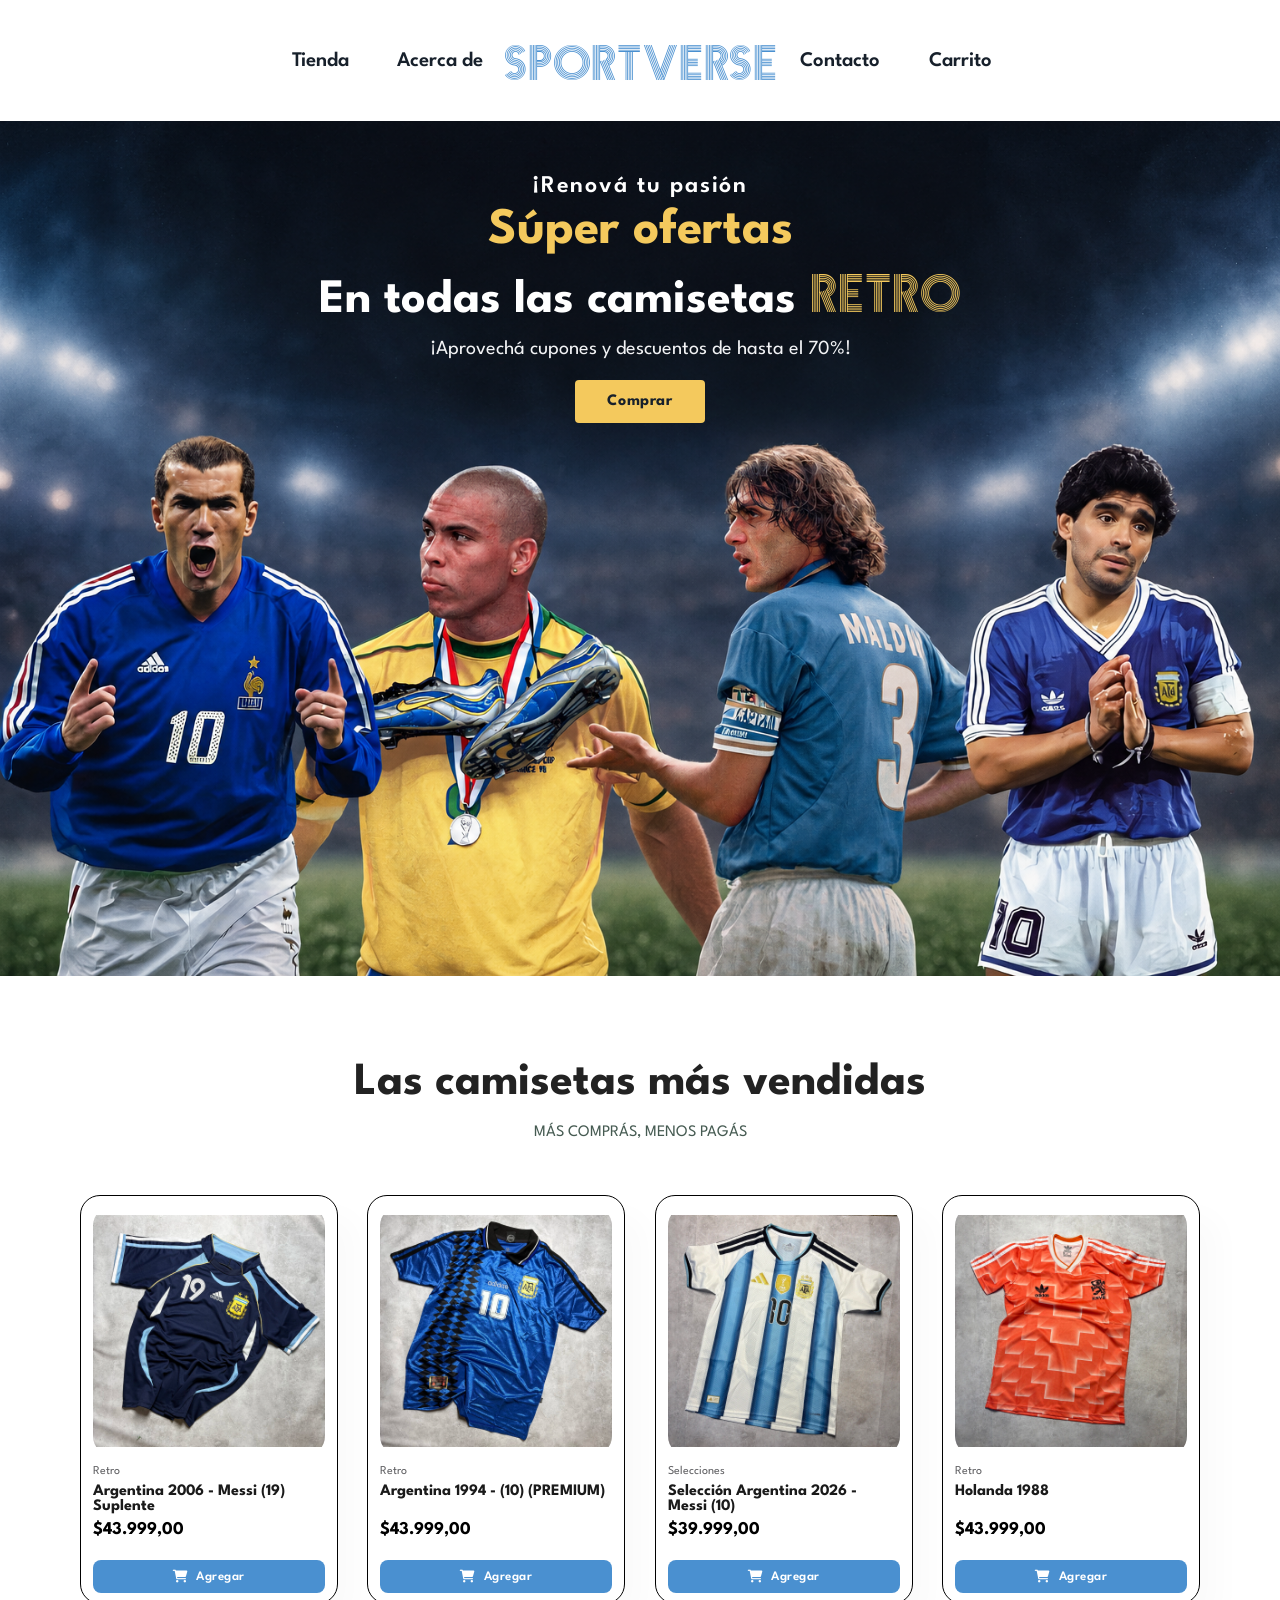
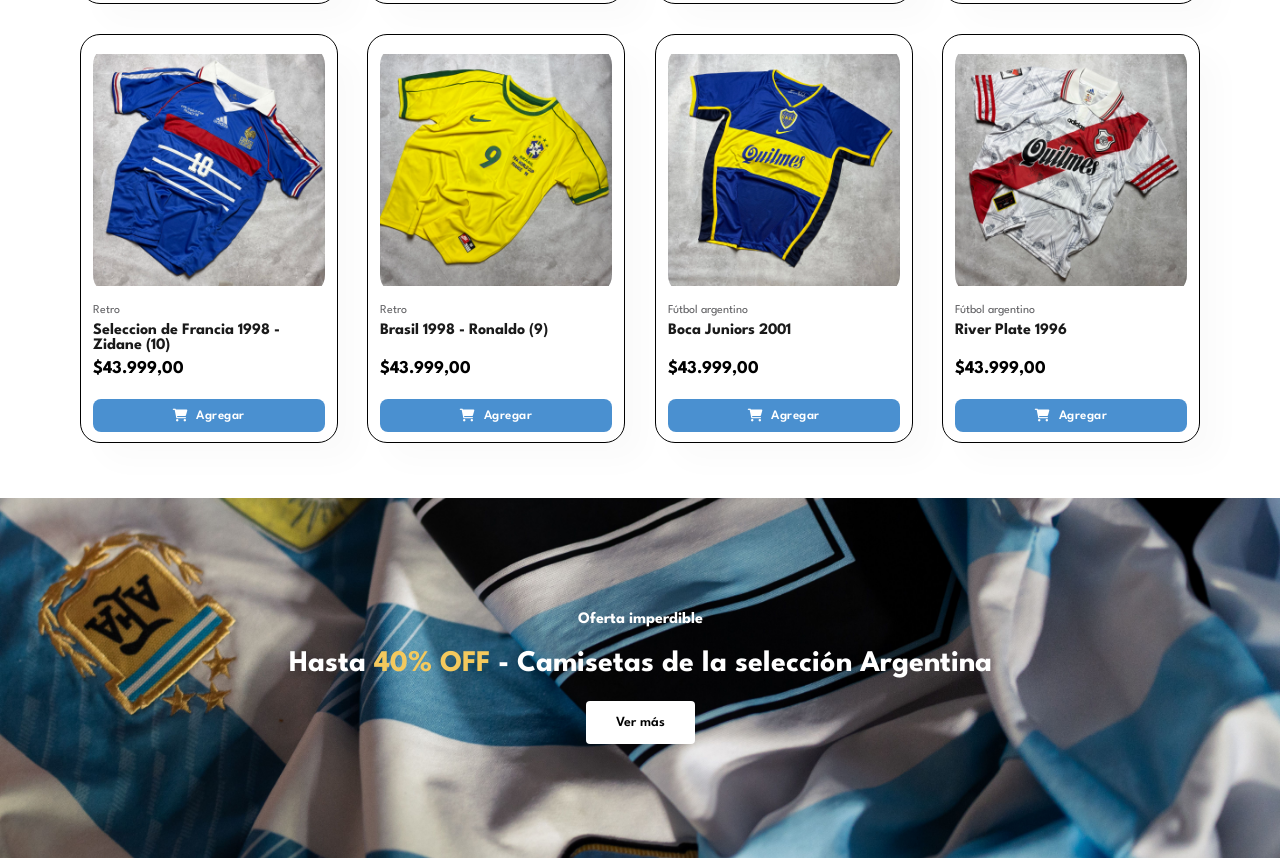
<file: index.html>
<!DOCTYPE html>
<html lang="en">
<head>
    <meta charset="UTF-8">
    <meta name="viewport" content="width=device-width, initial-scale=1.0">
    <title>SportVerse</title>
    <link rel="stylesheet" href="https://cdnjs.cloudflare.com/ajax/libs/font-awesome/6.0.0-beta3/css/all.min.css">
    <link rel="stylesheet" href="styles.css">
</head>
<body>

    <header class="header">
            <a href="index.html" class="brand brand-mobile">SportVerse</a>
            <div class="nav-wrap">
                <ul class="navbar">
                    <li><a href="/pages/tienda.html">Tienda</a></li>
                    <li><a href="/pages/acercaDe.html">Acerca de</a></li>
                    <li class="brand-item"><a href="index.html" class="brand">SportVerse</a></li>
                    <li><a href="/pages/contacto.html">Contacto</a></li>
                    <li><a href="/pages/carrito.html">Carrito</a></li>
                </ul>
            </div>
            <div class="mobile">
                <a href="pages/carrito.html">
                    <i class="fa-solid fa-cart-shopping"></i>
                </a>
                <i class="fa-solid fa-bars" style="color: rgb(0, 0, 0);"></i>
            </div>
    </header>


    <main>
        <!-- ========= HERO ========= -->
        <section class="hero">
            <div class="hero-content">
                <h4>¡Renová tu pasión</h4>
                <h2>Súper ofertas</h2>
                <h1>En todas las camisetas <span class="hero-retro">RETRO</span></h1>
                <p>¡Aprovechá cupones y descuentos de hasta el 70%!</p>
                <button>Comprar</button>
            </div>
        </section>

        <!-- ========= PRODUCTOS =========-->
         <section class="section-productos section-p1">
            <h2>Las camisetas más vendidas</h2>
            <p>MÁS COMPRÁS, MENOS PAGÁS</p>
            <div class="productos-container">

                <div class="producto">
                    <img src="img/productos/CamisetaRetroMessi.webp" alt="Messi2006">
                    <div class="producto-descripcion">
                        <span>Retro</span>
                        <h5>Argentina 2006 - Messi (19) Suplente</h5>
                        <h4>$43.999,00</h4>
                    </div>
                    <a class="carrito" href="#">
                        <i class="fa-solid fa-cart-shopping"></i> Agregar
                    </a>
                </div>

                <div class="producto">
                    <img src="img/productos/CamisetaRetroMaradona.webp" alt="Camiseta Retro Maradona">
                    <div class="producto-descripcion">
                        <span>Retro</span>
                        <h5>Argentina 1994 - (10) (PREMIUM)</h5>
                        <h4>$43.999,00</h4>
                    </div>
                    <a class="carrito" href="#">
                        <i class="fa-solid fa-cart-shopping"></i> Agregar
                    </a>
                </div>

                <div class="producto">
                    <img src="img/productos/CamisetaMessi2026.webp" alt="Camiseta Messi 2026">
                    <div class="producto-descripcion">
                        <span>Selecciones</span>
                        <h5>Selección Argentina 2026 - Messi (10)</h5>
                        <h4>$39.999,00</h4>
                    </div>
                    <a class="carrito" href="#">
                        <i class="fa-solid fa-cart-shopping"></i> Agregar
                    </a>
                </div>

                <div class="producto">
                    <img src="img/productos/CamisetaHolandaRetro.webp" alt="Holanda retro">
                    <div class="producto-descripcion">
                        <span>Retro</span>
                        <h5>Holanda 1988</h5>
                        <h4>$43.999,00</h4>
                    </div>
                    <a class="carrito" href="#">
                        <i class="fa-solid fa-cart-shopping"></i> Agregar
                    </a>
                </div>

                <div class="producto">
                    <img src="img/productos/CamisetaFranciaRetro.webp" alt="Francia Retro">
                    <div class="producto-descripcion">
                        <span>Retro</span>
                        <h5>Seleccion de Francia 1998 - Zidane (10)</h5>
                        <h4>$43.999,00</h4>
                    </div>
                    <a class="carrito" href="#">
                        <i class="fa-solid fa-cart-shopping"></i> Agregar
                    </a>
                </div>

                <div class="producto">
                    <img src="img/productos/CamisetaBrasilRetro.webp" alt="Brasil Retro">
                    <div class="producto-descripcion">
                        <span>Retro</span>
                        <h5>Brasil 1998 - Ronaldo (9)</h5>
                        <h4>$43.999,00</h4>
                    </div>
                    <a class="carrito" href="#">
                        <i class="fa-solid fa-cart-shopping"></i> Agregar
                    </a>
                </div>

                <div class="producto">
                    <img src="img/productos/BocaJuniorsRetro.webp" alt="Boca Juniors Retro">
                    <div class="producto-descripcion">
                        <span>Fútbol argentino</span>
                        <h5>Boca Juniors 2001</h5>
                        <h4>$43.999,00</h4>
                    </div>
                    <a class="carrito" href="#">
                        <i class="fa-solid fa-cart-shopping"></i> Agregar
                    </a>
                </div>

                <div class="producto">
                    <img src="img/productos/RiverRetro.webp" alt="River Retro">
                    <div class="producto-descripcion">
                        <span>Fútbol argentino</span>
                        <h5>River Plate 1996</h5>
                        <h4>$43.999,00</h4>
                    </div>
                    <a class="carrito" href="#">
                        <i class="fa-solid fa-cart-shopping"></i> Agregar
                    </a>
                </div>

            </div>
        </section>

        <!-- ========= BANNER ========= -->
        <section class="banner">
            <h4>Oferta imperdible</h4>
            <h2>Hasta <span>40% OFF</span> - Camisetas de la selección Argentina</h2>
            <button>Ver más</button>
        </section>
    </main>

</body>
</html>
</file>
<file: styles.css>
@import url('https://fonts.googleapis.com/css2?family=League+Spartan:wght@100..900&display=swap');

/* Fuente para la palabra RETRO en Hero */
@font-face {
    font-family: "Prisma";
    src: url("prisma/Prisma.ttf") format("truetype");
    font-display: swap;
}

* {
    margin: 0;
    padding: 0;
    box-sizing: border-box;
    font-family: "League Spartan", sans-serif;
}

/* Tipografía base */
h1 {
    font-size: 50px;
    line-height: 64px;
    color: #222;
}

h2 {
    font-size: 46px;
    line-height: 54px;
    color: #222;
}

h4 {
    font-size: 20px;
    color: #222;
}

h6 {
    font-weight: 700;
    font-size: 12px;
}

p {
    font-size: 16px;
    color: #465b52;
    margin: 15px 0 20px 0;
}

body {
    width: 100%;
}

/* Clases utilitarias */
.section-p1 {
    padding: 40px 80px;
}

.section-m1 {
    margin: 40px 0;
}

/* ====== HEADER Y NAVEGACIÓN ====== */

.header {
    display: flex;
    justify-content: space-between;
    align-items: center;
    padding: 28px 80px;
    background-color: #fff;
    /* El header fijo al hacer scroll */
    z-index: 999;
    position: sticky;
    top: 0px;
    left: 0px;
}

/* El contenedor ocupa todo el ancho para centrar SportVerse */
.nav-wrap {
    width: 100%;
}

/* lista de navegacion en horizontal */

.navbar {
    display: flex;
    justify-content: center;
    align-items: center;
}

/* Items de ancho fijo y juntos: SportVerse queda justo en el medio */
.navbar li {
    list-style: none;
    flex: 0 0 120px;
    text-align: center;
}

.navbar li.brand-item {
    flex: 0 0 280px;
}

.navbar a {
    text-decoration: none;
    font-size: 1.3rem;
    font-weight: 600;
    color: #17202b;
}

.navbar a:hover {
    color: #4a90d0;
}

/* Logo en texto */
.navbar a.brand,
.brand {
    font-family: "Prisma", sans-serif;
    font-size: 2.8rem;
    font-weight: 400;
    letter-spacing: 0.04em;
    color: #4a90d0;
    text-decoration: none;
}

.navbar a.brand:hover,
.brand:hover {
    color: #17202b;
}

/* El logo de texto extra solo se ve en mobile */
.brand-mobile {
    display: none;
}

/* Botón menú desplegable solo para mobile */

.mobile {
    display: none;
    align-items: center;
}

/* Responsive menú deslizante */

@media(max-width: 799px) {
    .header {
        padding: 20px;
    }

    .nav-wrap {
        width: auto;
    }

    .brand-mobile {
        display: block;
        font-size: 2rem;
    }

    .brand-item {
        display: none;
    }

    .navbar{
        display: flex;
        flex-direction: column;
        align-items: flex-start;
        justify-content: flex-start;
        position: fixed;
        top: 0;
        right: -300px;
        height: 100vh;
        width: 300px;
        background-color: #E3E6f3;
        padding: 80px 0 0 10px;
        transition: 0.3s;
    }

    .navbar li {
        flex: none;
        text-align: left;
        padding: 0 20px;
        margin-bottom: 25px;
    }

    .mobile{
        display: flex;
        align-items: center;
    }

    .mobile i{
        color: #1a1a1a;
        font-size: 24px;
        padding-left: 20px;
    }
}

/* 
========================================================
 HERO
  Sección principal con imagen de fondo y texto destacado
======================================================== */

.hero {
    background-image: url("img/1Hero.png");
    display: flex;
    justify-content: center;
    align-items: flex-start;
    height: 95vh;
    width: 100%;
    background-size: cover;
    background-position: center 35%;
    padding: clamp(32px, 6vh, 72px) 24px 0;
    margin-bottom: 40px;
}

.hero .hero-content {
    width: min(100%, 900px);
    z-index: 1;
    text-align: center;
}

.hero .hero-content h4 {
    color: #fff;
    margin-bottom: 8px;
    font-size: clamp(18px, 2vw, 24px);
    font-weight: 600;
    letter-spacing: 0.08em;
}

.hero .hero-content h2 {
    color: #f4c95d;
    margin-bottom: 8px;
    font-size: clamp(30px, 4vw, 52px);
    line-height: 1;
}

.hero .hero-content h1 {
    color: #fff;
    margin: 0 auto 12px;
    font-size: clamp(28px, 3.8vw, 48px);
    line-height: 1.12;
}

.hero .hero-content .hero-retro {
    color: #f4c95d;
    font-family: "Prisma", sans-serif;
    font-weight: 400;
    letter-spacing: 0.04em;
}

.hero .hero-content p {
    color: #f2f3f5;
    margin: 0 auto 22px;
    font-size: clamp(16px, 1.7vw, 20px);
}

.hero .hero-content button {
    background-color: #f4c95d;
    color: #17202b;
    padding: 14px 32px;
    border-radius: 4px;
    border: none;
    cursor: pointer;
    font-size: 16px;
    font-weight: 700;
    letter-spacing: 0.04em;
}

.hero .hero-content button:hover {
    background-color: #ffda78;
    transform: translateY(-2px);
}

/* Responsive hero */
@media (max-width: 1200px) {
    .hero {
        height: 78vh;
        min-height: 520px;
        background-position: center 35%;
        padding: 32px 18px 0;
    }

    .hero .hero-content h1 {
        max-width: 500px;
    }
}

/* Sección Productos */

.section-productos {
    text-align: center;
}

/* Contenedor Flexbox de las cards */
.section-productos .productos-container {
    display: flex;
    justify-content: space-between;
    padding-top: 20px;
    flex-wrap: wrap;
}

/* Card individual de producto */
.section-productos .productos-container .producto {
    width: 23%;
    min-width: 250px;
    margin: 15px 0;
    padding: 10px 12px;
    border-radius: 20px;
    border: 1px solid #000000;
    cursor: pointer;
    box-shadow: 20px 20px 30px rgba(0, 0, 0, 0.02);
    transition: 0.8s ease;
    position: relative;
    display: flex;
    flex-direction: column;
}

.section-productos .productos-container .producto img {
    width: 100%;
    border-radius: 20px;
    height: 250px;
    object-fit: contain;
    display: block;
}

/* Descripción dentro de la card */
.section-productos .productos-container .producto .producto-descripcion {
    text-align: start;
    padding: 10px 0;
    min-height: 80px;
    display: flex;
    flex-direction: column;
    justify-content: flex-start;
    flex-grow: 1;
}

.section-productos .productos-container .producto .producto-descripcion span {
    color: #606063;
    font-size: 12px;
}

.section-productos .productos-container .producto .producto-descripcion h5 {
    padding-top: 7px;
    color: #1a1a1a;
    font-size: 16px;
}

/* Precio del producto */
.section-productos .productos-container .producto .producto-descripcion h4 {
    padding-top: 7px;
    font-size: 18px;
    font-weight: 700;
    color: #000000;
    margin-top: auto;
}

/* Botón agregar al carrito */
.section-productos .productos-container .producto .carrito {
    display: flex;
    align-items: center;
    justify-content: center;
    gap: 8px;
    width: 100%;
    padding: 10px 0;
    margin-top: 12px;
    border-radius: 8px;
    background-color: #4a90d0;
    color: #fff;
    font-size: 13px;
    font-weight: 600;
    text-decoration: none;
    letter-spacing: 0.5px;
    transition: background-color 0.3s ease;
}

.section-productos .productos-container .producto .carrito:hover {
    background-color: #3e7eb9;
}

/* ======= BANNER ======== */
.banner {
    width: 100%;
    height: 40vh;
    background-image: url(img/banner2.jpg);
    background-repeat: no-repeat;
    background-size: cover;
    background-position: center;
    display: flex;
    flex-direction: column;
    justify-content: center;
    align-items: center;
    text-align: center;
}

.banner h4 {
    color: #fff;
    font-size: 16px;
}

.banner h2 {
    color: #fff;
    font-size: 30px;
    padding: 10px 0;
}

.banner span {
    color: #f4c95d;
}

.banner button {
    font-size: 14px;
    font-weight: 600;
    padding: 15px 30px;
    color: #000;
    background-color: #fff;
    border-radius: 4px;
    cursor: pointer;
    border: none;
    outline: none;
    transition: 0.2s;
}

.banner button:hover {
    background: #f4c95d;
    color: #fff;
}
</file>
